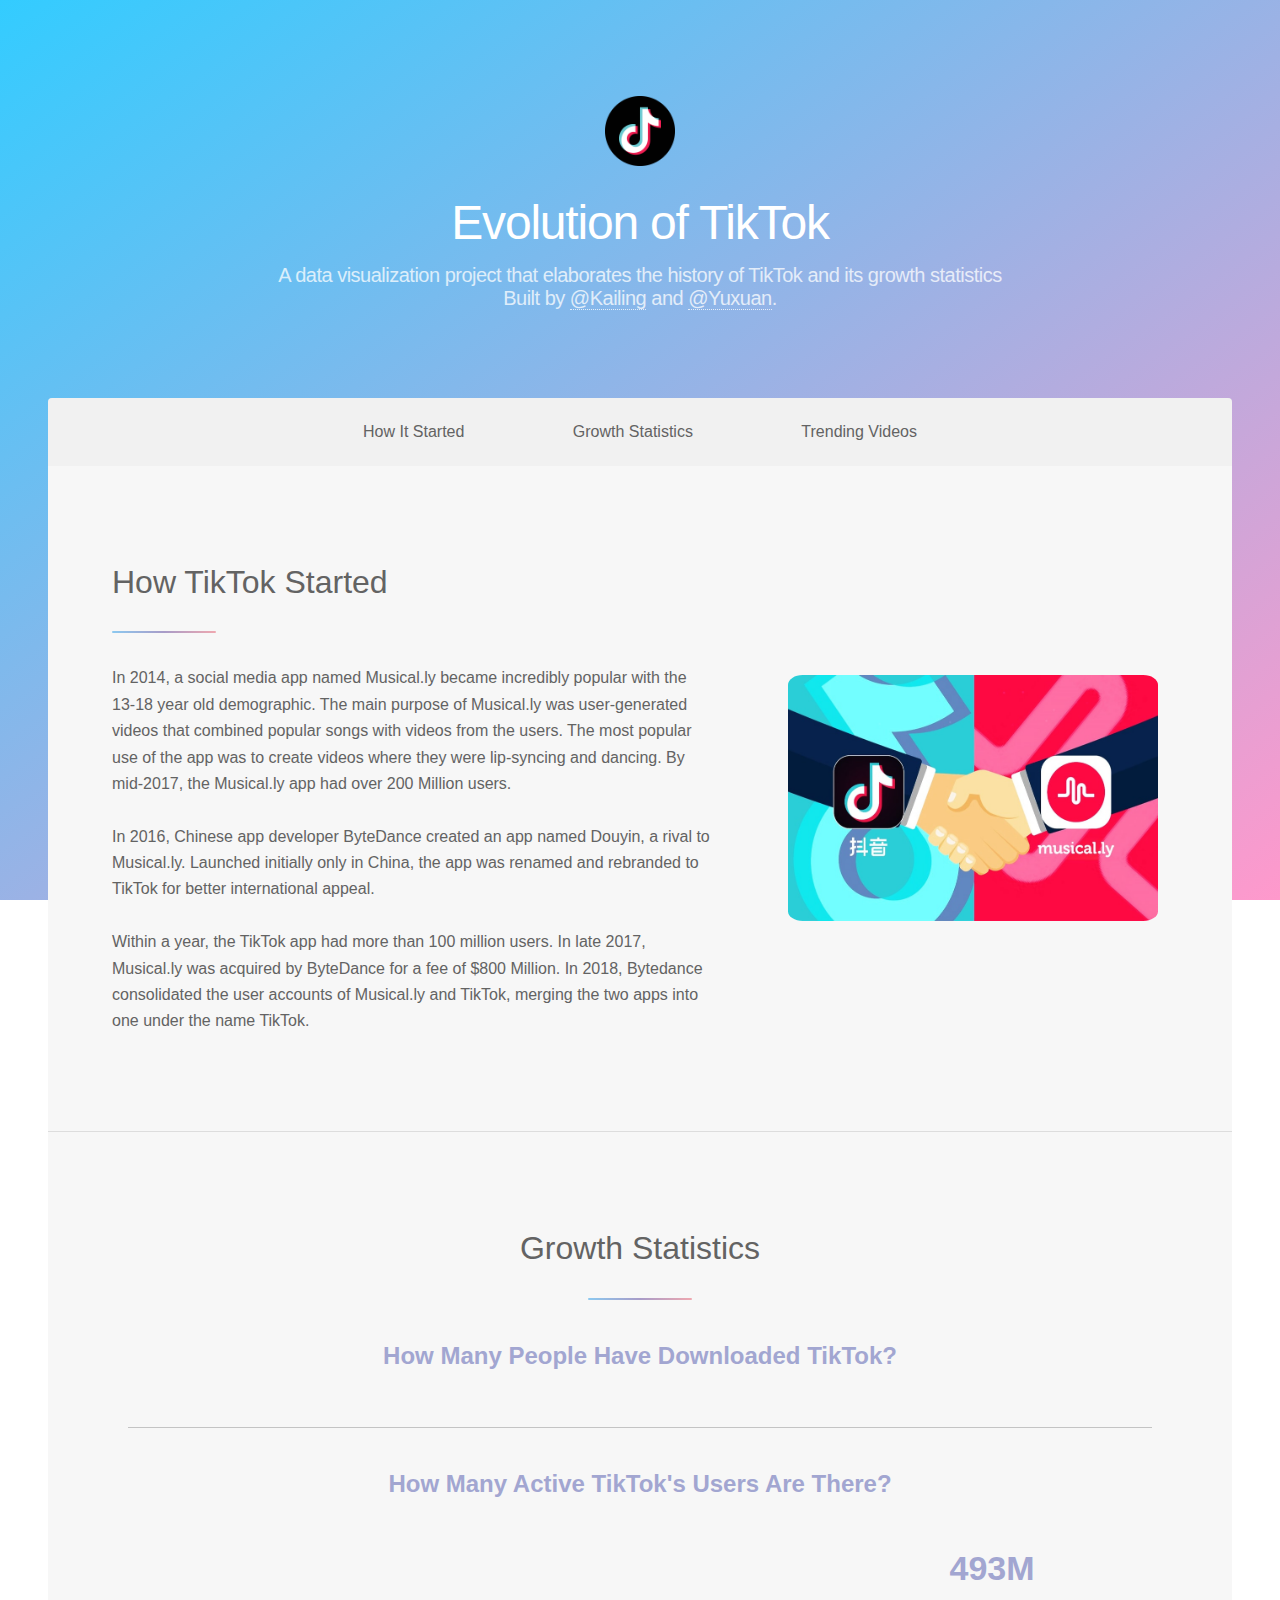
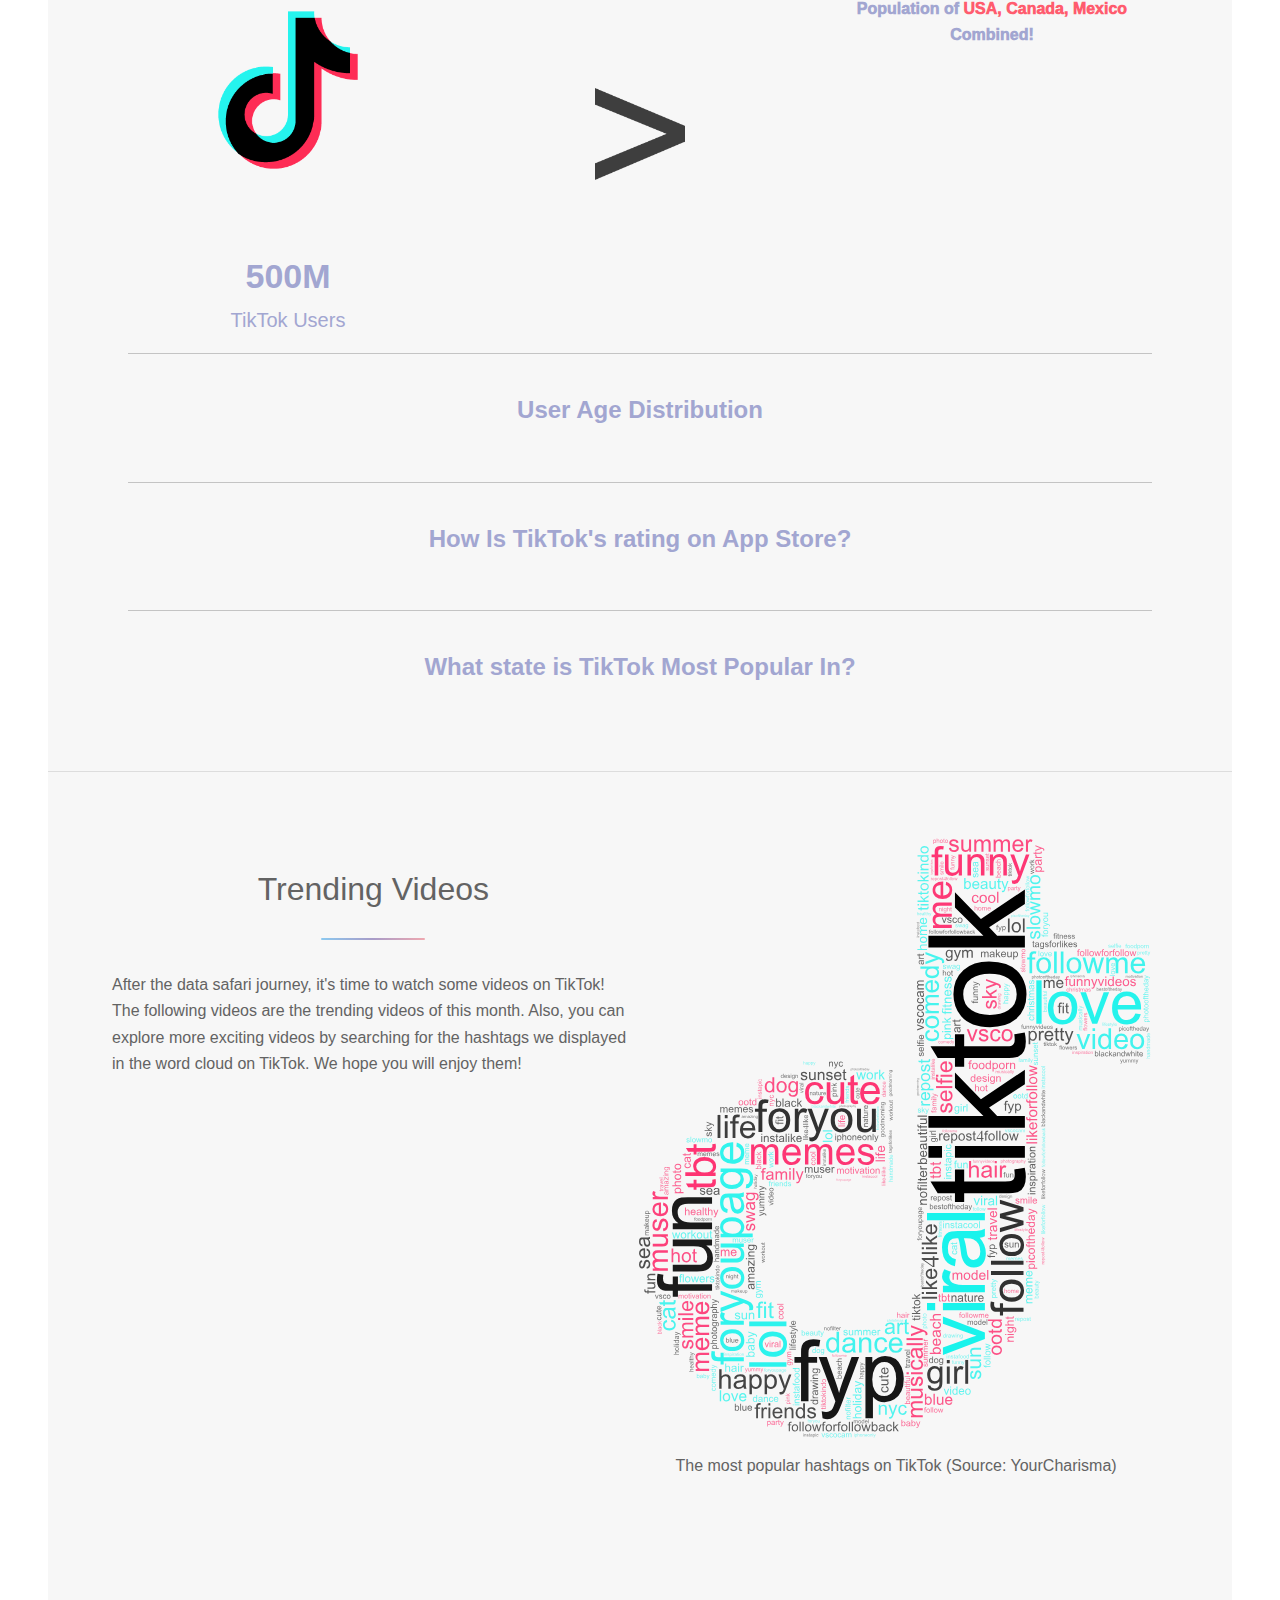
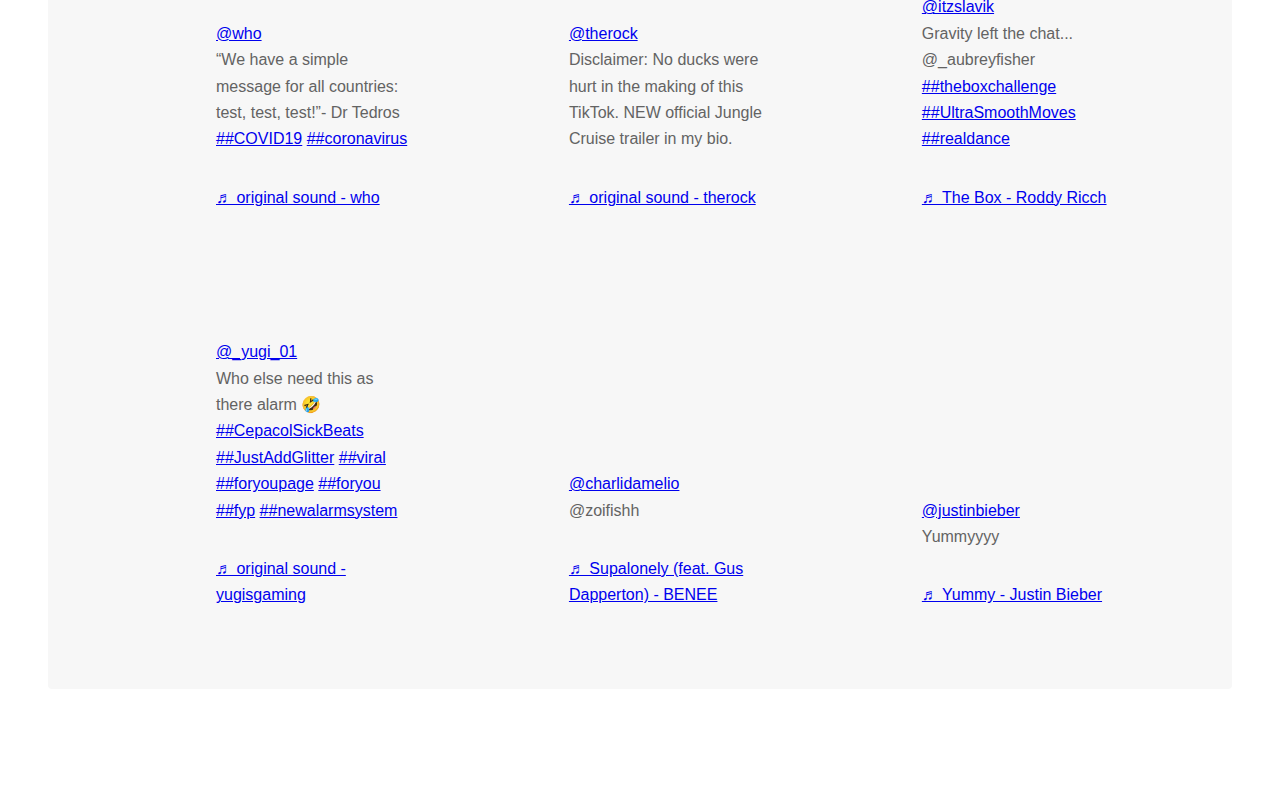
<file: index.html>
<!DOCTYPE html>
<html lang="en">
  <head>
    <meta charset="UTF-8" />
    <meta name="viewport" content="width=device-width, initial-scale=1.0" />
    <meta http-equiv="X-UA-Compatible" content="ie=edge" />
    <link rel="stylesheet" href="assets/index.css" />
    <script src="https://code.highcharts.com/highcharts.js"></script>
    <script src="https://code.highcharts.com/highcharts-more.js"></script>
    <script src="https://code.highcharts.com/modules/item-series.js"></script>
    <script src="https://code.highcharts.com/modules/streamgraph.js"></script>
    <script src="https://code.highcharts.com/modules/heatmap.js"></script>
    <script src="https://code.highcharts.com/modules/tilemap.js"></script>
    <script src="https://code.highcharts.com/modules/sunburst.js"></script>
    <script src="https://code.highcharts.com/maps/modules/map.js"></script>
    <script src="https://code.highcharts.com/mapdata/custom/north-america.js"></script>
    <script type="module" src="./assets/js/stickyNavBar.js"></script>
    <script type="module" src="./charts.js"></script>
    <title>Evolution of Tiktok</title>
  </head>

  <body>
    <div class="wrapper">
      <div class="header">
        <span class="logo"
          ><a href="https://www.tiktok.com/en/" target="_blank"
            ><img
              src="images/tiktok_logo.png"
              alt="Tiktok Logo"
              style="width:70px;height:70px;"/></a
        ></span>
        <h1>Evolution of TikTok</h1>
        <p>
          A data visualization project that elaborates the history of TikTok and
          its growth statistics
          <br />
          Built by
          <a href="https://markding.me" target="_blank">@Kailing</a>
          and <a href="https://yuxuan.fan/" target="_blank">@Yuxuan</a>.
        </p>
      </div>
      <div id="nav">
        <ul>
          <li><a href="#intro">How It Started</a></li>
          <li><a href="#statistics">Growth Statistics</a></li>
          <li><a href="#trending">Trending Videos</a></li>
        </ul>
      </div>
      <div class="main">
        <section class="intro" id="intro">
          <div class="startup-story flex-container">
            <div class="content">
              <header class="major">
                <h2>How TikTok Started</h2>
              </header>
              <p>
                In 2014, a social media app named Musical.ly became incredibly
                popular with the 13-18 year old demographic. The main purpose of
                Musical.ly was user-generated videos that combined popular songs
                with videos from the users. The most popular use of the app was
                to create videos where they were lip-syncing and dancing. By
                mid-2017, the Musical.ly app had over 200 Million users.<br /><br />
                In 2016, Chinese app developer ByteDance created an app named
                Douyin, a rival to Musical.ly. Launched initially only in China,
                the app was renamed and rebranded to TikTok for better
                international appeal.
                <br /><br />
                Within a year, the TikTok app had more than 100 million users.
                In late 2017, Musical.ly was acquired by ByteDance for a fee of
                $800 Million. In 2018, Bytedance consolidated the user accounts
                of Musical.ly and TikTok, merging the two apps into one under
                the name TikTok.<br />
              </p>
            </div>
            <div class="image">
              <img
                src="./images/Musical.ly-Merges-with-TikTok-App.jpg"
                alt="TikTok and Musical.ly"
              />
            </div>
          </div>
        </section>
        <section class="statistics" id="statistics">
          <header class="major">
            <h2>Growth Statistics</h2>
          </header>

          <!-- Number of Downloads -->
          <header class="major">
            <h3>How Many People Have Downloaded TikTok?</h3>
          </header>
          <div class="stats-charts-container" id="downloads">
            <section class="chart-instance" id="chart-total-download"></section>
            <section class="chart-instance" id="chart-num-users"></section>
          </div>
          <hr />

          <!-- Number of Users -->
          <header class="major">
            <h3>How Many Active TikTok's Users Are There?</h3>
          </header>
          <div class="stats-charts-container num-users">
            <section class="chart-instance" id="tiktok-logo">
              <img src="./images/tiktok-logo.png" style="width: 300px;" />
              <h3>500M</h3>
              <span>TikTok Users</span>
            </section>
            <section class="chart-instance" id="greater-than-sign">
              <img src="./images/greater_than.svg.png" style="width: 90px;" />
            </section>
            <section class="chart-instance">
              <div id="chart-na"></div>
              <div id="chart-na-desc">
                <h3>493M</h3>
                <span
                  >Population of
                  <span style="color: #ff5c6e;">USA, Canada, Mexico </span
                  >Combined!</span
                >
              </div>
            </section>
            <!--<section
              class="chart-instance"
              id="chart-most-freq-words"
            ></section> 
            <section class="chart-instance" id="chart-market-shares"></section>-->
          </div>
          <hr />

          <!-- User age distribution -->
          <header class="major">
            <h3>User Age Distribution</h3>
          </header>
          <div class="stats-charts-container">
            <section class="chart-instance" id="chart-user-ages"></section>
            <section
              class="chart-instance"
              id="chart-user-ages-by-gender"
            ></section>
          </div>
          <hr />

          <!-- Monthly Rating -->
          <header class="major">
            <h3>How Is TikTok's rating on App Store?</h3>
          </header>
          <div class="stats-charts-container">
            <section
              class="chart-instance"
              id="chart-monthly-ratings"
            ></section>
          </div>
          <hr />

          <!-- Google Search 'TikTok' by State -->
          <header class="major">
            <h3>What state is TikTok Most Popular In?</h3>
          </header>
          <div class="stats-charts-container">
            <section
              class="chart-instance"
              id="chart-search-interest"
            ></section>
          </div>
        </section>
        <section class="trending" id="trending">
          <div class="trending-intros flex-container">
            <div class="content">
              <header class="major">
                <h2>Trending Videos</h2>
              </header>
              <p>
                After the data safari journey, it's time to watch some videos on
                TikTok! The following videos are the trending videos of this
                month. Also, you can explore more exciting videos by searching
                for the hashtags we displayed in the word cloud on TikTok. We
                hope you will enjoy them!
              </p>
            </div>
            <div class="image">
              <img src="images/best_hashtags.svg" width="100%" />
              <figcaption>
                The most popular hashtags on TikTok (Source: YourCharisma)
              </figcaption>
            </div>
          </div>

          <ul>
            <li>
              <blockquote
                class="tiktok-embed"
                cite="https://www.tiktok.com/@who/video/6804926567844678917"
                data-video-id="6804926567844678917"
                style="max-width: 605px;min-width: 325px;"
              >
                <section>
                  <a
                    target="_blank"
                    title="@who"
                    href="https://www.tiktok.com/@who"
                    >@who</a
                  >
                  <p>
                    “We have a simple message for all countries: test, test,
                    test!”- Dr Tedros
                    <a
                      title="covid19"
                      target="_blank"
                      href="https://www.tiktok.com/tag/covid19"
                      >##COVID19</a
                    >
                    <a
                      title="coronavirus"
                      target="_blank"
                      href="https://www.tiktok.com/tag/coronavirus"
                      >##coronavirus</a
                    >
                  </p>
                  <a
                    target="_blank"
                    title="♬ original sound - who"
                    href="https://www.tiktok.com/music/original-sound-6804910381820152581"
                    >♬ original sound - who</a
                  >
                </section>
              </blockquote>
              <script async src="https://www.tiktok.com/embed.js"></script>
            </li>
            <li>
              <blockquote
                class="tiktok-embed"
                cite="https://www.tiktok.com/@therock/video/6802587850870164741"
                data-video-id="6802587850870164741"
                style="max-width: 605px;min-width: 325px;"
              >
                <section>
                  <a
                    target="_blank"
                    title="@therock"
                    href="https://www.tiktok.com/@therock"
                    >@therock</a
                  >
                  <p>
                    Disclaimer: No ducks were hurt in the making of this TikTok.
                    NEW official Jungle Cruise trailer in my bio.
                  </p>
                  <a
                    target="_blank"
                    title="♬ original sound - therock"
                    href="https://www.tiktok.com/music/original-sound-6802570884176481030"
                    >♬ original sound - therock</a
                  >
                </section>
              </blockquote>
              <script async src="https://www.tiktok.com/embed.js"></script>
            </li>
            <li>
              <blockquote
                class="tiktok-embed"
                cite="https://www.tiktok.com/@itzslavik/video/6801119825851649285"
                data-video-id="6801119825851649285"
                style="max-width: 605px;min-width: 325px;"
              >
                <section>
                  <a
                    target="_blank"
                    title="@itzslavik"
                    href="https://www.tiktok.com/@itzslavik"
                    >@itzslavik</a
                  >
                  <p>
                    Gravity left the chat... @_aubreyfisher
                    <a
                      title="theboxchallenge"
                      target="_blank"
                      href="https://www.tiktok.com/tag/theboxchallenge"
                      >##theboxchallenge</a
                    >
                    <a
                      title="ultrasmoothmoves"
                      target="_blank"
                      href="https://www.tiktok.com/tag/ultrasmoothmoves"
                      >##UltraSmoothMoves</a
                    >
                    <a
                      title="realdance"
                      target="_blank"
                      href="https://www.tiktok.com/tag/realdance"
                      >##realdance</a
                    >
                  </p>
                  <a
                    target="_blank"
                    title="♬ The Box - Roddy Ricch"
                    href="https://www.tiktok.com/music/The-Box-6768646921029470981"
                    >♬ The Box - Roddy Ricch</a
                  >
                </section>
              </blockquote>
              <script async src="https://www.tiktok.com/embed.js"></script>
            </li>
            <li>
              <blockquote
                class="tiktok-embed"
                cite="https://www.tiktok.com/@_yugi_01/video/6792675734461631750"
                data-video-id="6792675734461631750"
                style="max-width: 605px;min-width: 325px;"
              >
                <section>
                  <a
                    target="_blank"
                    title="@_yugi_01"
                    href="https://www.tiktok.com/@_yugi_01"
                    >@_yugi_01</a
                  >
                  <p>
                    Who else need this as there alarm 🤣
                    <a
                      title="cepacolsickbeats"
                      target="_blank"
                      href="https://www.tiktok.com/tag/cepacolsickbeats"
                      >##CepacolSickBeats</a
                    >
                    <a
                      title="justaddglitter"
                      target="_blank"
                      href="https://www.tiktok.com/tag/justaddglitter"
                      >##JustAddGlitter</a
                    >
                    <a
                      title="viral"
                      target="_blank"
                      href="https://www.tiktok.com/tag/viral"
                      >##viral</a
                    >
                    <a
                      title="foryoupage"
                      target="_blank"
                      href="https://www.tiktok.com/tag/foryoupage"
                      >##foryoupage</a
                    >
                    <a
                      title="foryou"
                      target="_blank"
                      href="https://www.tiktok.com/tag/foryou"
                      >##foryou</a
                    >
                    <a
                      title="fyp"
                      target="_blank"
                      href="https://www.tiktok.com/tag/fyp"
                      >##fyp</a
                    >
                    <a
                      title="newalarmsystem"
                      target="_blank"
                      href="https://www.tiktok.com/tag/newalarmsystem"
                      >##newalarmsystem</a
                    >
                  </p>
                  <a
                    target="_blank"
                    title="♬ original sound - yugisgaming"
                    href="https://www.tiktok.com/music/original-sound-6792657171961187077"
                    >♬ original sound - yugisgaming</a
                  >
                </section>
              </blockquote>
              <script async src="https://www.tiktok.com/embed.js"></script>
            </li>
            <li>
              <blockquote
                class="tiktok-embed"
                cite="https://www.tiktok.com/@charlidamelio/video/6801497356689771781"
                data-video-id="6801497356689771781"
                style="max-width: 605px;min-width: 325px;"
              >
                <section>
                  <a
                    target="_blank"
                    title="@charlidamelio"
                    href="https://www.tiktok.com/@charlidamelio"
                    >@charlidamelio</a
                  >
                  <p>@zoifishh</p>
                  <a
                    target="_blank"
                    title="♬ Supalonely (feat. Gus Dapperton) - BENEE"
                    href="https://www.tiktok.com/music/Supalonely-feat-Gus-Dapperton-6759409576673560577"
                    >♬ Supalonely (feat. Gus Dapperton) - BENEE</a
                  >
                </section>
              </blockquote>
              <script async src="https://www.tiktok.com/embed.js"></script>
            </li>
            <li>
              <blockquote
                class="tiktok-embed"
                cite="https://www.tiktok.com/@justinbieber/video/6777723295006592261"
                data-video-id="6777723295006592261"
                style="max-width: 605px;min-width: 325px;"
              >
                <section>
                  <a
                    target="_blank"
                    title="@justinbieber"
                    href="https://www.tiktok.com/@justinbieber"
                    >@justinbieber</a
                  >
                  <p>Yummyyyy</p>
                  <a
                    target="_blank"
                    title="♬ Yummy - Justin Bieber"
                    href="https://www.tiktok.com/music/Yummy-6777509948566800385"
                    >♬ Yummy - Justin Bieber</a
                  >
                </section>
              </blockquote>
              <script async src="https://www.tiktok.com/embed.js"></script>
            </li>
          </ul>
        </section>
      </div>
      <footer class="footer"></footer>
    </div>
  </body>
</html>
</file>
<file: assets/index.css>
html,
body {
  height: 100%;
  width: 100%;
  background: linear-gradient(to bottom right, #33ccff 0%, #ff99cc 100%);
  font-family: "Source Sans Pro", sans-serif;
  margin: 0;
  background-repeat: no-repeat;
  background-attachment: fixed;
  scroll-behavior: smooth;
}

@font-face {
  font-family: "Source Sans Pro", Helvetica, sans-serif;
  src: url("./webfonts/SourceSansPro-It.ttf");
  font-weight: 300;
  line-height: 1.65;
}

p {
  margin: 0 0 2em 0;
}

.flex-container {
  display: flex;
}

.wrapper {
  width: 74em;
  max-width: calc(100% - 4em);
  margin: 0 auto;
}

.header {
  display: block;
  padding: 6em 4em 3em 4em;
  text-align: center;
  color: #ffffff;
}

.header .logo {
  display: block;
  margin: 0 0 1.5em 0;
  transition: opacity 1.25s ease, transform 0.5s ease;
}

.header h1 {
  font-size: 3em;
  transition-delay: 0.5s;
  margin: 0 0 0.25em 0;
  line-height: 1.2;
  font-weight: 300;
  letter-spacing: -0.025em;
}

.header p {
  transition-delay: 0.5s;
  font-size: 1.25em;
  letter-spacing: -0.025em;
  font-family: inherit;
  font-weight: 300;
  opacity: 0.75;
}

.header br {
  display: block !important;
  content: "";
  margin: 0.5em;
}

.header p a {
  text-decoration: none;
  border-bottom: dotted 1px;
  color: inherit;
}

#nav {
  display: block;
  color: #636363;
  position: absolute;
  width: 72em;
  max-width: calc(100% - 6em);
  padding: 1em;
  background-color: rgba(222, 222, 222, 0.25);
  border-top-left-radius: 0.25em;
  border-top-right-radius: 0.25em;
  cursor: default;
  text-align: center;
  font-weight: 300;
  margin: 0;
}

#nav.alt {
  position: fixed;
  top: 0;
  padding: 0.5em 1em;
  background-color: rgba(238, 238, 238, 0.9);
  border-top-left-radius: 0;
  border-top-right-radius: 0;
  z-index: 10000;
  width: 72em;
}

#nav.alt ul li {
  margin: 0 2em;
}

#nav.alt ul li a {
  font-size: 0.9em;
}

#nav ul {
  margin: 0;
  padding: 0;
  list-style: none;
}

#nav ul li {
  transition: margin 0.2s ease;
  display: inline-block;
  margin: 0 2em;
  padding: 0;
  vertical-align: middle;
}

#nav ul li a {
  transition: font-size 0.2s ease;
  display: inline-block;
  height: 2.25em;
  line-height: 2.25em;
  padding: 0 1.25em;
  border: 0;
  border-radius: 8px;
  text-decoration: none;
  color: inherit;
}

#nav ul li a.active {
  background-color: #ffffff;
  box-shadow: none;
}

#nav ul li a:hover {
  background-color: rgba(222, 222, 222, 0.25);
}

#nav a:hover {
  color: #636363;
}

#nav + .main {
  padding-top: 4.25em;
}

/** Main Page **/
.main {
  display: block;
  background-color: #f7f7f7;
  color: #636363;
  border-radius: 0.25em;
  font-weight: 300;
  line-height: 1.65;
}

.main section {
  display: block;
  padding: 4em 4em 2em 4em;
}

.main .intro .startup-story {
  align-items: center;
  margin: 0 0 2em 0;
}

.main .intro .startup-story .content {
  flex: 1;
}

.major {
  margin: 0 0 2em 0;
}

.major h2 {
  color: #636363;
  font-size: 2em;
  font-weight: 300;
}

.major h2::after {
  background-image: linear-gradient(90deg, #8cc9f0, #a89cc8, #efa8b0);
  display: block;
  content: "";
  width: 3.25em;
  height: 2px;
  margin: 0.7em 0 1em 0;
  border-radius: 2px;
}

/** Introduction Section **/
.main > .main:first-child {
  border-top: 0;
}

.main .intro .startup-story .image {
  border-color: #dddddd;
  display: inline-block;
  position: relative;
  margin-left: 4em;
  padding: 0.65em;
  width: 35%;
}

.main .intro .startup-story img {
  display: block;
  border-radius: 4%;
  width: 100%;
}

/** Growth Statistics section **/
.main .statistics {
  border-top: solid 1px #dddddd;
}

.main .statistics .major {
  text-align: center;
}

.main .statistics .major h2::after {
  margin-left: auto;
  margin-right: auto;
}

.main .statistics h3 {
  margin-block-start: 1.5em;
  margin-block-end: 1.5em;
  text-align: center;
  font-size: 24px;
  color: #a2a6d1;
}

.main .statistics hr {
  height: 1px;
  background-color: #c4c4c4;
  border: none;
  margin: 1em;
}

/** Trending Videos **/
.main .trending {
  margin-top: 1em;
  border-top: solid 1px #dddddd;
}
.main .trending .major {
  text-align: center;
}

.main .trending .major h2::after {
  margin-left: auto;
  margin-right: auto;
}

.main .trending ul {
  margin: 0;
  padding: 0;
  list-style: none;
  width: 100%;
}

.main .trending ul li {
  display: inline-block;
  width: 33%;
}

.trending-intros {
  margin-bottom: 35px;
}

.trending-intros .content {
  width: 50%;
}

.trending-intros .image {
  width: 50%;
  padding-right: 1%;
  text-align: center;
}

/** Footer Section **/
.footer {
  padding: 4em 4em 2em 4em;
  flex-wrap: wrap;
  width: calc(100% + 2em);
  margin: 0 0 3em -2em;
}

/**Stats charts**/
text.highcharts-credits {
  display: none;
}

div.stats-charts-container {
  display: flex;
}

section.chart-instance {
  width: 100%;
  padding: 0;
}

.num-users {
  text-align: center;
}

#tiktok-logo h3 {
  margin-block-start: 0em;
  margin-block-end: 0em;
  text-align: center;
  padding: 0;
  font-size: 34px;
}

#chart-na-desc h3 {
  margin-block-start: 0em;
  margin-block-end: 0em;
  text-align: center;
  padding: 0;
  font-size: 34px;
}

#chart-na-desc span {
  font-size: 16px;
  font-weight: 1000;
}

.num-users span {
  font-size: 20px;
  color: #a2a6d1;
}

#greater-than-sign {
  margin: auto;
  text-align: center;
  opacity: 0.75;
}

#chart-na {
  vertical-align: top;
}

@media (max-width: 900px) {
  .flex-container {
    display: inline;
  }

  #nav ul li {
    margin: 0 0.2em;
  }

  #nav ul li a {
    font-size: 0.8em;
  }

  #nav.alt ul li {
    margin: 0 0.5em;
  }

  #nav.alt ul li a {
    font-size: 0.9em;
  }

  .main .intro .startup-story .image {
    width: 80%;
    margin-left: 10%;
  }

  div.stats-charts-container {
    display: inline;
  }

  .main .trending ul li {
    width: 98%;
  }

  .trending-intros .content {
    width: 100%;
  }

  .trending-intros .image {
    width: 100%;
    padding-right: 0%;
  }
}

@media (min-width: 900px) and (max-width: 1200px) {
  .main .trending ul li {
    width: 48%;
  }
}
</file>
